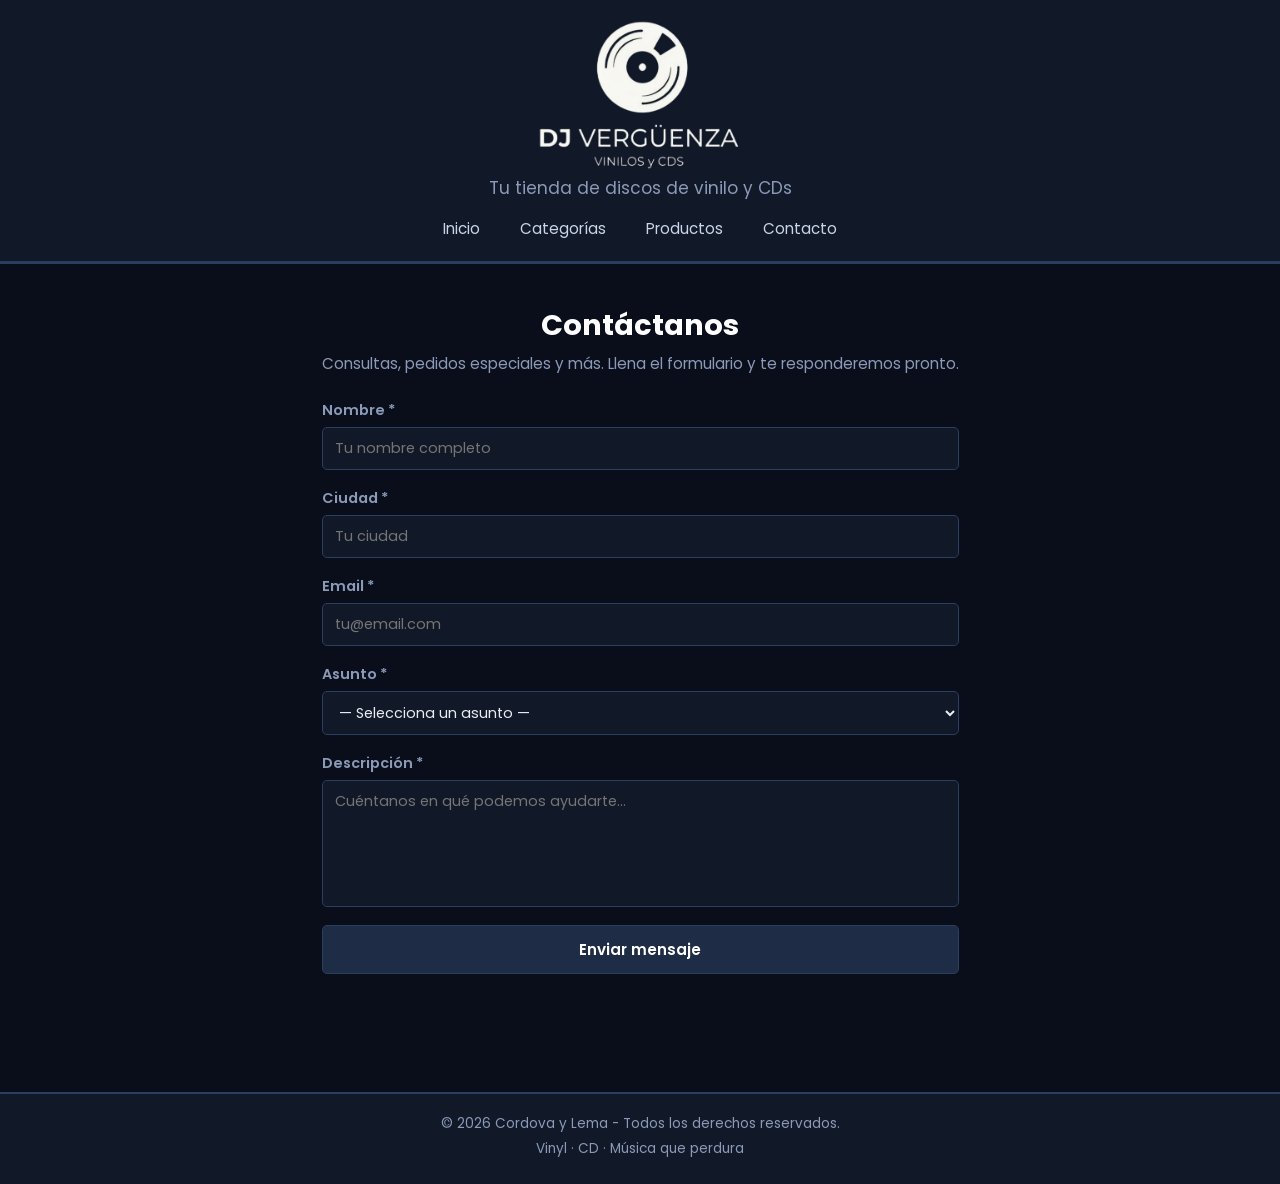
<file: contacto.html>
<!DOCTYPE html>
<html lang="es">

    <head>
        <meta charset="UTF-8" />
        <meta name="viewport" content="width=device-width, initial-scale=1.0" />
        <title>Contacto — Dj Vergüenza</title>
        <link rel="stylesheet" href="assets/css/styles.css"/>
    </head>

    <body>

        <header>
            <h1><img src="assets/img/Logo2.jpeg" alt="DjVerguenza"/></h1>
            <p>Tu tienda de discos de vinilo y CDs</p>

            <nav>
                <ul>
                    <li><a href="index.html">Inicio</a></li>
                    <li><a href="categorias.html">Categorías</a></li>
                    <li><a href="productos.html">Productos</a></li>
                    <li><a href="contacto.html">Contacto</a></li>
                </ul>
            </nav>
        </header>

        <main>

            <section id="contacto">
                <h2>Contáctanos</h2>
                <p>Consultas, pedidos especiales y más. Llena el formulario y te responderemos pronto.</p>

                <form id="formulario-contacto">

                    <section>
                        <label for="nombre">Nombre *</label>
                        <input
                            type="text"
                            id="nombre"
                            name="nombre"
                            placeholder="Tu nombre completo"
                            autocomplete="name"
                        />
                    </section>

                    <section>
                        <label for="ciudad">Ciudad *</label>
                        <input
                            type="text"
                            id="ciudad"
                            name="ciudad"
                            placeholder="Tu ciudad"
                            autocomplete="address-level2"
                        />
                    </section>

                    <section>
                        <label for="email">Email *</label>
                        <input
                            type="email"
                            id="email"
                            name="email"
                            placeholder="tu@email.com"
                            autocomplete="email"
                        />
                    </section>

                    <section>
                        <label for="asunto">Asunto *</label>
                        <select id="asunto" name="asunto">
                            <option value="">— Selecciona un asunto —</option>
                            <option value="consulta">Consulta sobre un producto</option>
                            <option value="pedido">Pedido especial</option>
                            <option value="disponibilidad">Disponibilidad / Stock</option>
                            <option value="envio">Información de envío</option>
                            <option value="otro">Otro</option>
                        </select>
                    </section>

                    <section>
                        <label for="descripcion">Descripción *</label>
                        <textarea
                            id="descripcion"
                            name="descripcion"
                            rows="5"
                            placeholder="Cuéntanos en qué podemos ayudarte..."
                        ></textarea>
                    </section>

                    <section>
                        <button type="submit">Enviar mensaje</button>
                    </section>

                </form>

            </section>

        </main>

        <footer>
            <p>&copy; 2026 Cordova y Lema - Todos los derechos reservados.</p>
            <p>Vinyl &middot; CD &middot; Música que perdura</p>
        </footer>

        <script src="assets/js/script.js"></script>

    </body>

</html>
</file>
<file: assets/css/styles.css>
/* ============================================================
    MAPA DE COLORES:
    #0a0e1a  →  fondo general       (negro azulado profundo)
    #111827  →  fondo tarjeta       (azul noche)
    #1e2d45  →  fondo elevado       (azul oscuro medio)
    #e8edf5  →  texto principal     (blanco frío)
    #8a9ab8  →  texto secundario    (azul grisáceo)
    #c8d4e8  →  acento suave        (azul claro, para títulos)
    #2a3f5f  →  bordes              (azul oscuro sutil)
    #ffffff  →  acento blanco puro  (hover, botones activos)
   ============================================================ */

/* ---- Fuentes de Google ---- */
@import url('https://fonts.googleapis.com/css2?family=Poppins:wght@400;600;700&display=swap');

/* ---- Reset básico ---- */
* {
    margin: 0;
    padding: 0;
    box-sizing: border-box;
}

body {
    font-family: 'Poppins', sans-serif;
    background-color: #0a0e1a;
    color: #e8edf5;
    min-height: 100vh;
    display: flex;
    flex-direction: column;
}

a {
    text-decoration: none;
    color: inherit;
}

a:hover {
    text-decoration: none;
}

img {
    max-width: 100%;
}

/* ============================================================
    HEADER
   ============================================================ */
header {
    background-color: #111827;
    padding: 20px;
    text-align: center;
    border-bottom: 3px solid #2a3f5f;
}

header h1 {
    font-size: 2.5rem;
    color: #ffffff;
    margin-bottom: 5px;
}

header p {
    color: #8a9ab8;
    font-size: 17px;
}

header h1 img {
    height: 150px;      /* ajusta este número a gusto */
    width: auto;       /* mantiene la proporción original */
    display: block;
    margin: 0 auto;    /* centra horizontalmente */
}
/* ============================================================
    NAV
   ============================================================ */
nav {
    margin-top: 15px;
}

nav ul {
    list-style: none;
    display: flex;
    justify-content: center;
    gap: 20px;
    flex-wrap: wrap;
}

nav ul li a {
    color: #c8d4e8;
    font-size: 0.95rem;
    padding: 5px 10px;
    border-radius: 4px;
}

nav ul li a:hover {
    background-color: #003791;
    color: #ffffff;
    text-decoration: none;
}

nav ul li a.active {
    background-color: #1e2d45;
    color: #ffffff;
    font-weight: 600;
}

/* ============================================================
    MAIN
   ============================================================ */
main {
    max-width: 1000px;
    margin: 0 auto;
    padding: 40px 20px;
    flex: 1;
}

/* ============================================================
    SECCIÓN BIENVENIDA (index.html)
   ============================================================ */
#bienvenida {
    text-align: center;
    margin-bottom: 50px;
    padding: 40px 20px;
    background-color: #111827;
    border-radius: 8px;
    border: 1px solid #2a3f5f;
}

#bienvenida h2 {
    font-size: 2rem;
    color: #ffffff;
    margin-bottom: 15px;
}

#bienvenida p {
    color: #8a9ab8;
    max-width: 550px;
    margin: 0 auto 25px;
    line-height: 1.7;
}

#bienvenida a {
    display: inline-block;
    background-color: #1e2d45;
    color: #ffffff;
    padding: 10px 25px;
    border-radius: 5px;
    font-weight: 600;
    border: 1px solid #2a3f5f;
}

#bienvenida a:hover {
    background-color: #2a3f5f;
    color: #ffffff;
}

/* ============================================================
    SECCIÓN DESTACADOS (index.html)
   ============================================================ */
#destacados {
    margin-bottom: 40px;
}

#destacados h2 {
    font-size: 1.5rem;
    color: #ffffff;
    margin-bottom: 20px;
    text-align: center;
}

#destacados article img {
    height: 140px;
    aspect-ratio: auto;
}

#destacados article p {
    padding: 10px 15px 8px;
    text-align: center;
}

#destacados article a {
    display: block;
    margin: 0 15px 15px;
    padding: 6px 0;
    font-size: 0.85rem;
    font-weight: 600;
    color: #c8d4e8;
    text-align: center;
    border: 1px solid #2a3f5f;
    border-radius: 4px;
}

#destacados article a:hover {
    background-color: #1e2d45;
    color: #ffffff;
}

/* ============================================================
    TARJETAS .cards
   ============================================================ */
.cards {
    display: grid;
    grid-template-columns: repeat(3, minmax(0, 300px));
    gap: 20px;
    justify-content: center;
}

/* ============================================================
    ARTICLE — base compartida
   ============================================================ */
article {
    background-color: #111827;
    border-radius: 8px;
    overflow: hidden;
    border: 1px solid #2a3f5f;
    height: 100%;
}

article:hover {
    border-color: #c8d4e8;
}

article img {
    width: 100%;
    aspect-ratio: 1 / 1;
    object-fit: cover;
    object-position: center;
    display: block;
}

article h3,
article h4 {
    padding: 15px 15px 5px;
    color: #ffffff;
    font-size: 1.05rem;
}

article p {
    padding: 0 15px 10px;
    color: #8a9ab8;
    font-size: 0.9rem;
    line-height: 1.6;
}

article ul {
    padding: 0 15px 10px 30px;
    color: #8a9ab8;
    font-size: 0.85rem;
    line-height: 1.8;
}

article a {
    display: inline-block;
    margin: 0 15px 15px;
    font-size: 0.85rem;
    color: #c8d4e8;
}

article strong {
    color: #e8edf5;
}

/* ============================================================
    SECCIÓN CATEGORÍAS (categorias.html)
   ============================================================ */
#categorias {
    display: flex;
    flex-direction: column;
    align-items: center;
    gap: 20px;
}

#categorias > h2 {
    font-size: 1.8rem;
    color: #ffffff;
    margin-bottom: 5px;
}

#categorias > p {
    color: #8a9ab8;
    margin-bottom: 30px;
    font-size: 0.95rem;
}

#categorias article {
    padding: 20px;
    width: 100%;
}

#categorias article img {
    width: 100%;
    height: 200px;
    aspect-ratio: auto;
    object-fit: cover;
    border-radius: 8px;
    margin-bottom: 15px;
}

article h3 {
    font-size: 1.3rem;
    color: #c8d4e8;
    margin-bottom: 15px;
    text-align: center;
}

#categorias article a {
    display: block;
    text-align: center;
    margin: 15px auto 0;
    max-width: 260px;
    padding: 8px 16px;
    color: #c8d4e8;
    border: 1px solid #2a3f5f;
    border-radius: 4px;
    font-size: 0.9rem;
    font-weight: 600;
}

#categorias article a:hover {
    background-color: #1e2d45;
    color: #ffffff;
}

/* ============================================================
    SECCIÓN PRODUCTOS (productos.html)
   ============================================================ */
#catalogo > h2 {
    font-size: 1.8rem;
    color: #ffffff;
    margin-bottom: 5px;
    text-align: center;
}

#catalogo > p {
    color: #8a9ab8;
    margin-bottom: 30px;
    font-size: 0.95rem;
    text-align: center;
}

#catalogo > section {
    display: grid;
    grid-template-columns: repeat(3, minmax(0, 300px));
    gap: 20px;
    align-items: stretch;
    text-align: center;
    justify-content: center;
    margin-bottom: 48px;
}

#catalogo > section > h3 {
    grid-column: 1 / -1;
    font-size: 1.3rem;
    color: #c8d4e8;
    padding-bottom: 8px;
    border-bottom: 1px solid #2a3f5f;
    text-align: center;
    margin-bottom: 0;
}

#catalogo article {
    padding: 15px;
}

#catalogo article img {
    width: 100%;
    height: 300px;
    aspect-ratio: auto;
    object-fit: cover;
    border-radius: 8px;
    margin-bottom: 20px;
}

/* ============================================================
    FORMULARIO DE CONTACTO (contacto.html)
   ============================================================ */
#contacto h2 {
    font-size: 1.8rem;
    color: #ffffff;
    margin-bottom: 5px;
    text-align: center;
}

#contacto > p {
    color: #8a9ab8;
    margin-bottom: 25px;
    font-size: 0.95rem;
    text-align: center;
}

#formulario-contacto section {
    margin-bottom: 18px;
    display: flex;
    flex-direction: column;
    gap: 6px;
}

label {
    font-size: 0.9rem;
    color: #8a9ab8;
    font-weight: 600;
}

input,
select,
textarea {
    background-color: #111827;
    border: 1px solid #2a3f5f;
    border-radius: 5px;
    color: #e8edf5;
    font-family: 'Poppins', sans-serif;
    font-size: 0.9rem;
    padding: 10px 12px;
    width: 100%;
}

input:focus,
select:focus,
textarea:focus {
    outline: none;
    border-color: #c8d4e8;
}

textarea {
    resize: none;
    min-height: 50px;
}

select option {
    background-color: #111827;
}

button[type="submit"] {
    background-color: #1e2d45;
    color: #ffffff;
    border: 1px solid #2a3f5f;
    border-radius: 5px;
    cursor: pointer;
    font-family: 'Poppins', sans-serif;
    font-size: 0.95rem;
    font-weight: 600;
    padding: 12px 30px;
}

button[type="submit"]:hover {
    background-color: #2a3f5f;
    color: #ffffff;
}

/* ============================================================
    FOOTER
   ============================================================ */
footer {
    background-color: #111827;
    border-top: 2px solid #2a3f5f;
    text-align: center;
    padding: 20px;
    color: #8a9ab8;
    font-size: 0.85rem;
    margin-top: 60px;
}

footer p {
    margin-bottom: 5px;
}

/* ============================================================
    RESPONSIVE
   ============================================================ */
@media (max-width: 768px) {
    header h1 {
        font-size: 1.8rem;
    }

    #bienvenida h2 {
        font-size: 1.5rem;
    }

    .cards {
        grid-template-columns: repeat(auto-fit, minmax(280px, 300px));
        justify-content: center;
    }

    #catalogo > section {
        grid-template-columns: 1fr;
    }

    #catalogo > section > h3 {
        grid-column: 1;
    }
}

@media (min-width: 769px) and (max-width: 960px) {
    .cards {
        grid-template-columns: repeat(2, minmax(0, 300px));
        justify-content: center;
    }

    #catalogo > section {
        grid-template-columns: repeat(2, minmax(0, 300px));
        justify-content: center;
    }

    #catalogo > section > h3 {
        grid-column: 1 / -1;
    }
}
</file>
